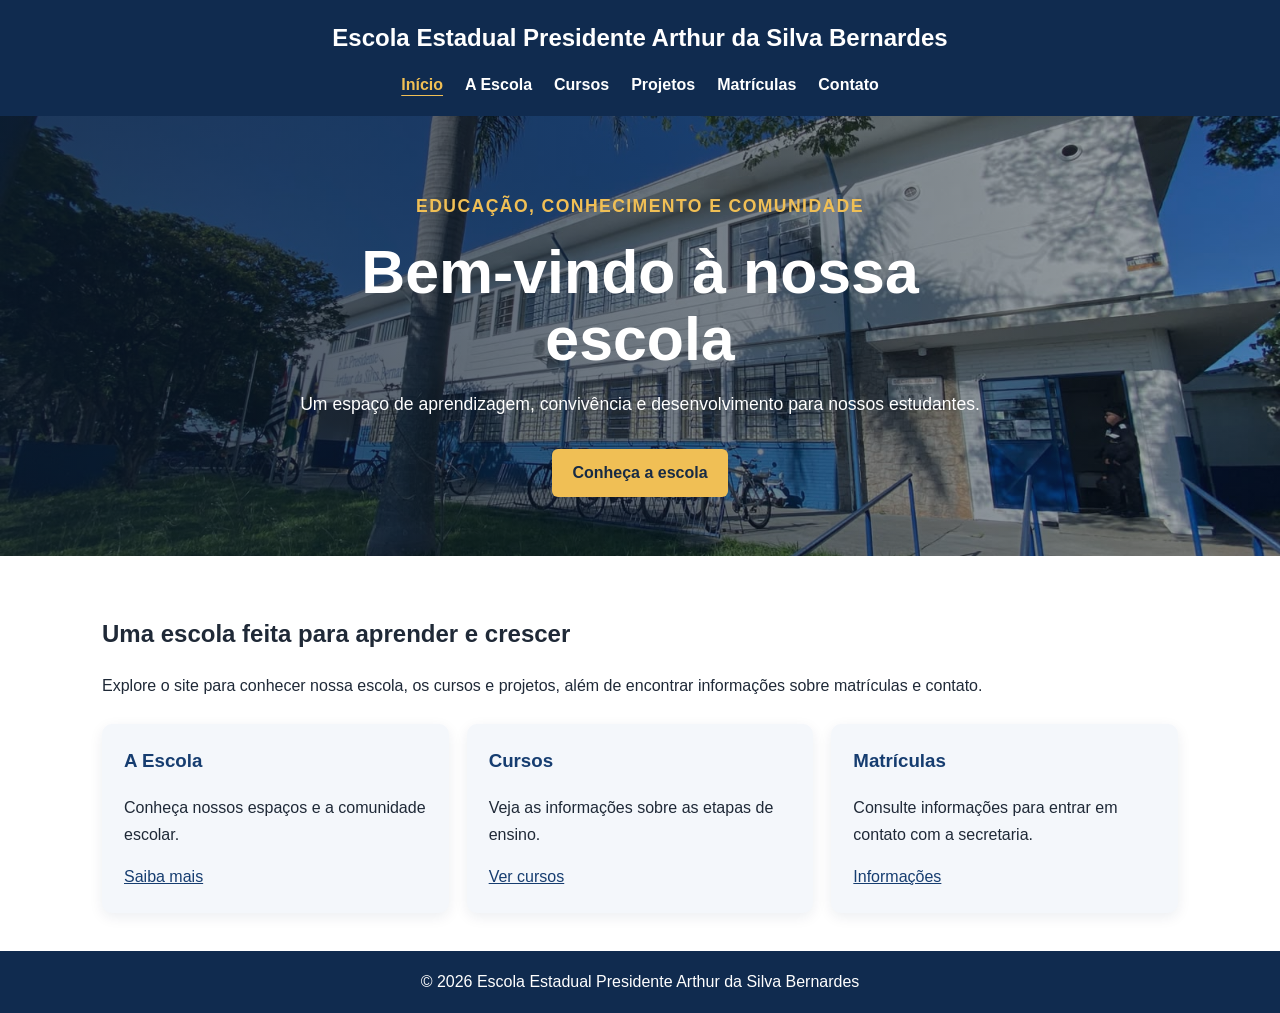
<file: index.html>
<!DOCTYPE html>
<html lang="pt-BR">
<head>
    <meta charset="UTF-8">
    <meta name="viewport" content="width=device-width, initial-scale=1.0">
    <meta name="description" content="Site institucional da Escola Estadual Presidente Arthur da Silva Bernardes.">
    <title>Início | Escola Estadual Presidente Arthur da Silva Bernardes</title>
    <link rel="stylesheet" href="style.css">
</head>
<body>
    <header class="site-header">
        <a class="brand" href="index.html">Escola Estadual Presidente Arthur da Silva Bernardes</a>
        <nav class="site-nav" aria-label="Navegação principal">
            <a href="index.html" aria-current="page">Início</a>
            <a href="escola.html">A Escola</a>
            <a href="cursos.html">Cursos</a>
            <a href="projetos.html">Projetos</a>
            <a href="matriculas.html">Matrículas</a>
            <a href="contato.html">Contato</a>
        </nav>
    </header>

    <main>
        <section class="hero" aria-labelledby="hero-title">
            <img class="hero-image" src="imagens/principal.jpeg" alt="Escola Estadual Presidente Arthur da Silva Bernardes">
            <div class="hero-content">
                <p class="eyebrow">Educação, conhecimento e comunidade</p>
                <h1 id="hero-title">Bem-vindo à nossa escola</h1>
                <p>Um espaço de aprendizagem, convivência e desenvolvimento para nossos estudantes.</p>
                <a class="button" href="escola.html">Conheça a escola</a>
            </div>
        </section>

        <section class="content-section">
            <h2>Uma escola feita para aprender e crescer</h2>
            <p>Explore o site para conhecer nossa escola, os cursos e projetos, além de encontrar informações sobre matrículas e contato.</p>
            <div class="card-grid">
                <article class="card"><h3>A Escola</h3><p>Conheça nossos espaços e a comunidade escolar.</p><a href="escola.html">Saiba mais</a></article>
                <article class="card"><h3>Cursos</h3><p>Veja as informações sobre as etapas de ensino.</p><a href="cursos.html">Ver cursos</a></article>
                <article class="card"><h3>Matrículas</h3><p>Consulte informações para entrar em contato com a secretaria.</p><a href="matriculas.html">Informações</a></article>
            </div>
        </section>
    </main>

    <footer class="site-footer"><p>© 2026 Escola Estadual Presidente Arthur da Silva Bernardes</p></footer>
    <script src="script.js"></script>
</body>
</html>
</file>
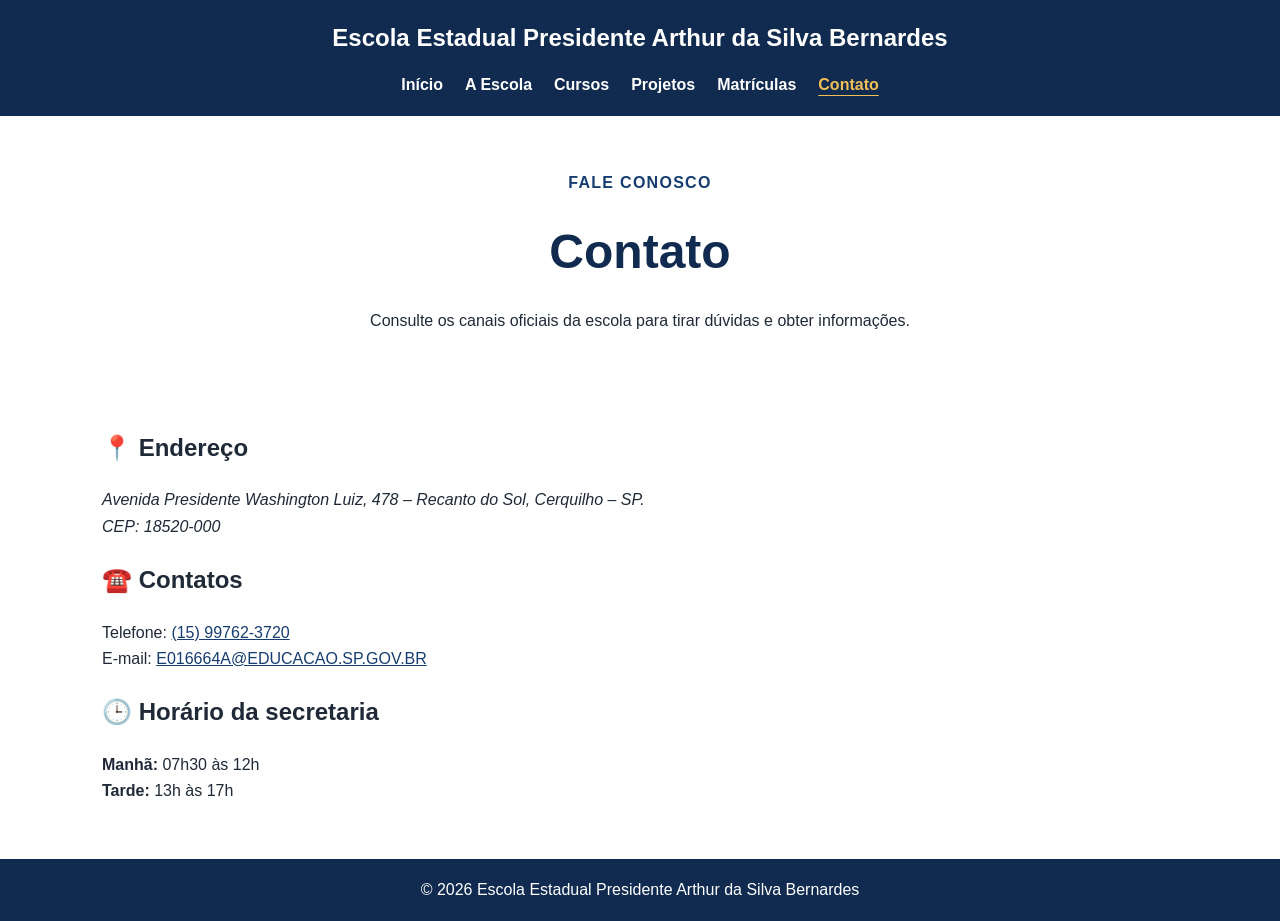
<file: contato.html>
<!DOCTYPE html>
<html lang="pt-BR">
<head>
    <meta charset="UTF-8"><meta name="viewport" content="width=device-width, initial-scale=1.0">
    <title>Contato | Escola Estadual Presidente Arthur da Silva Bernardes</title>
    <link rel="stylesheet" href="style.css">
</head>
<body>
<header class="site-header">
    <a class="brand" href="index.html">Escola Estadual Presidente Arthur da Silva Bernardes</a>
    <nav class="site-nav" aria-label="Navegação principal">
        <a href="index.html">Início</a><a href="escola.html">A Escola</a><a href="cursos.html">Cursos</a><a href="projetos.html">Projetos</a><a href="matriculas.html">Matrículas</a><a href="contato.html" aria-current="page">Contato</a>
    </nav>
</header>
<main>
    <section class="page-heading">
        <p class="eyebrow">Fale conosco</p>
        <h1>Contato</h1>
        <p>Consulte os canais oficiais da escola para tirar dúvidas e obter informações.</p>
    </section>
    <section class="content-section">
        <h2>📍 Endereço</h2>
        <address>Avenida Presidente Washington Luiz, 478 – Recanto do Sol, Cerquilho – SP.<br>CEP: 18520-000</address>

        <h2>☎️ Contatos</h2>
        <p>Telefone: <a href="tel:+5515997623720">(15) 99762-3720</a><br>
        E-mail: <a href="mailto:E016664A@EDUCACAO.SP.GOV.BR">E016664A@EDUCACAO.SP.GOV.BR</a></p>

        <h2>🕒 Horário da secretaria</h2>
        <p><strong>Manhã:</strong> 07h30 às 12h<br><strong>Tarde:</strong> 13h às 17h</p>
    </section>
</main>
<footer class="site-footer"><p>© 2026 Escola Estadual Presidente Arthur da Silva Bernardes</p></footer>
<script src="script.js"></script>
</body>
</html>
</file>
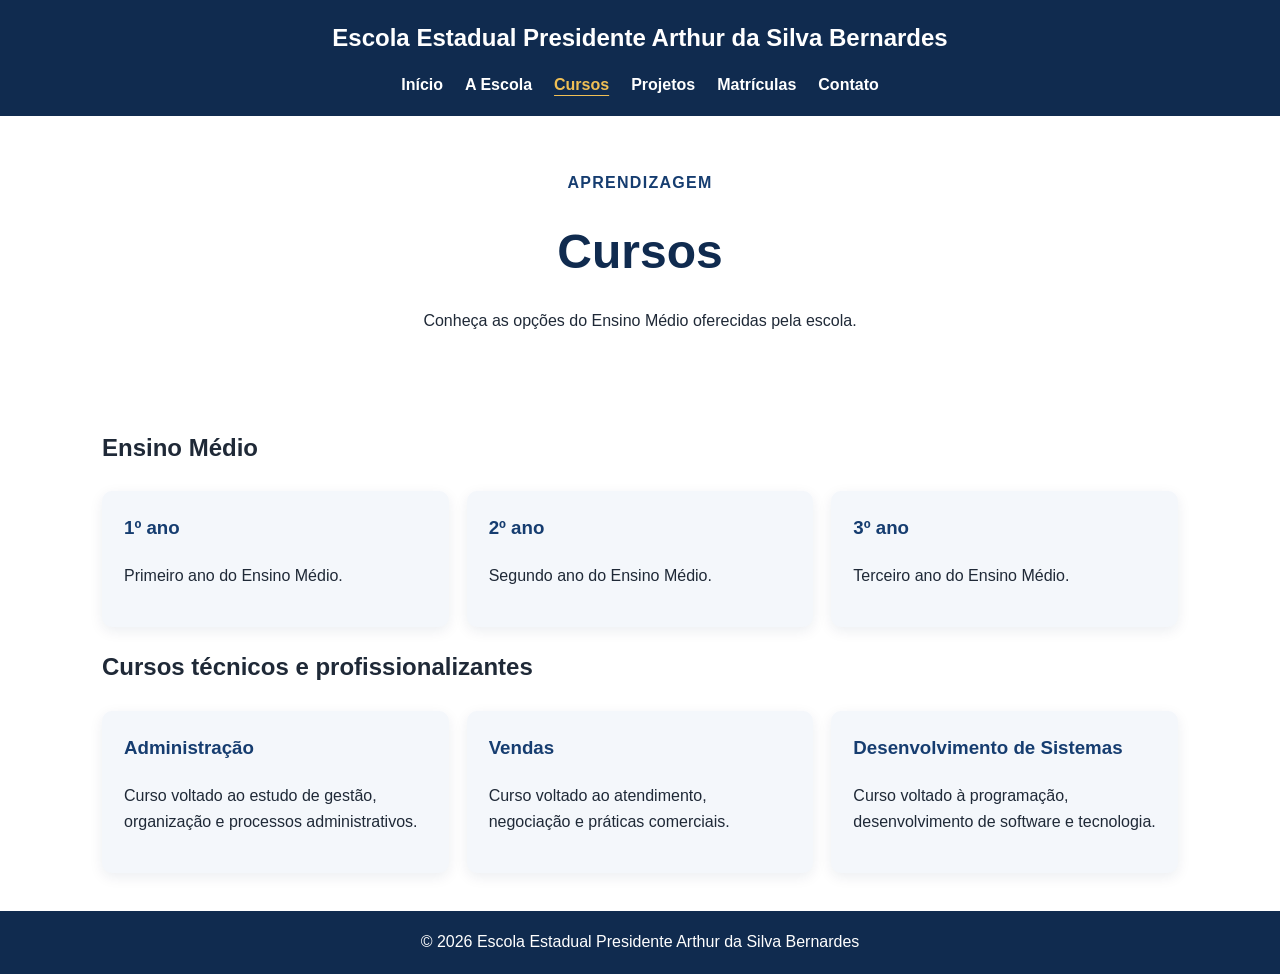
<file: cursos.html>
<!DOCTYPE html>
<html lang="pt-BR">
<head>
    <meta charset="UTF-8"><meta name="viewport" content="width=device-width, initial-scale=1.0">
    <title>Cursos | Escola Estadual Presidente Arthur da Silva Bernardes</title>
    <link rel="stylesheet" href="style.css">
</head>
<body>
<header class="site-header">
    <a class="brand" href="index.html">Escola Estadual Presidente Arthur da Silva Bernardes</a>
    <nav class="site-nav" aria-label="Navegação principal">
        <a href="index.html">Início</a><a href="escola.html">A Escola</a><a href="cursos.html" aria-current="page">Cursos</a><a href="projetos.html">Projetos</a><a href="matriculas.html">Matrículas</a><a href="contato.html">Contato</a>
    </nav>
</header>
<main>
    <section class="page-heading">
        <p class="eyebrow">Aprendizagem</p>
        <h1>Cursos</h1>
        <p>Conheça as opções do Ensino Médio oferecidas pela escola.</p>
    </section>
    <section class="content-section">
        <h2>Ensino Médio</h2>
        <div class="card-grid">
            <article class="card"><h3>1º ano</h3><p>Primeiro ano do Ensino Médio.</p></article>
            <article class="card"><h3>2º ano</h3><p>Segundo ano do Ensino Médio.</p></article>
            <article class="card"><h3>3º ano</h3><p>Terceiro ano do Ensino Médio.</p></article>
        </div>

        <h2>Cursos técnicos e profissionalizantes</h2>
        <div class="card-grid">
            <article class="card"><h3>Administração</h3><p>Curso voltado ao estudo de gestão, organização e processos administrativos.</p></article>
            <article class="card"><h3>Vendas</h3><p>Curso voltado ao atendimento, negociação e práticas comerciais.</p></article>
            <article class="card"><h3>Desenvolvimento de Sistemas</h3><p>Curso voltado à programação, desenvolvimento de software e tecnologia.</p></article>
        </div>
    </section>
</main>
<footer class="site-footer"><p>© 2026 Escola Estadual Presidente Arthur da Silva Bernardes</p></footer>
<script src="script.js"></script>
</body>
</html>
</file>
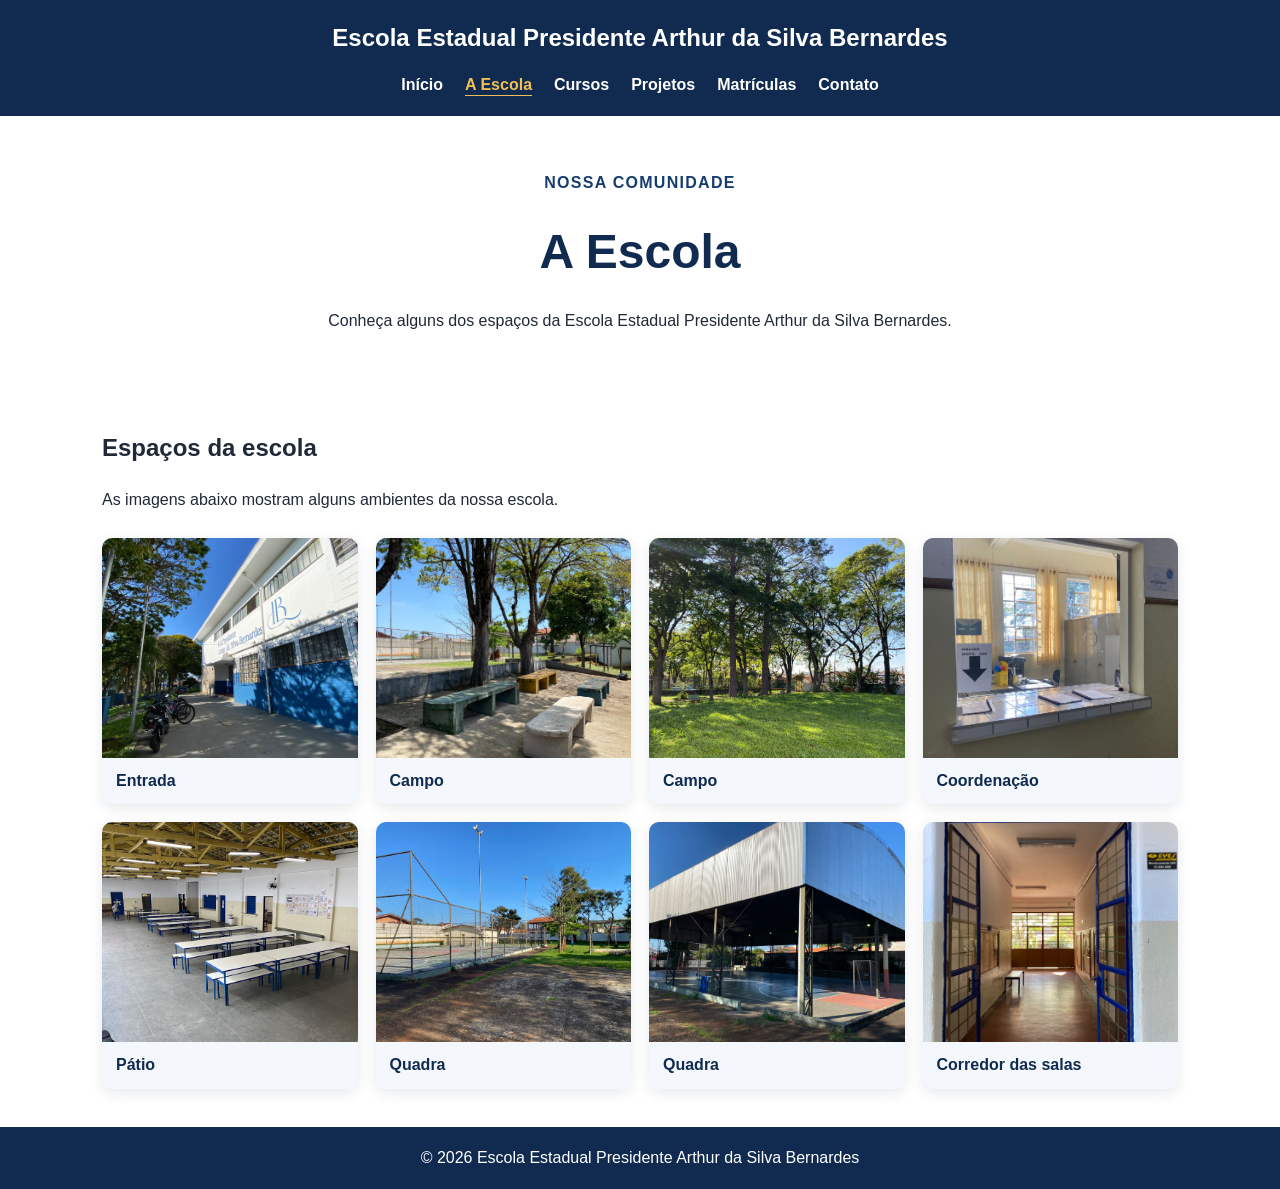
<file: escola.html>
<!DOCTYPE html>
<html lang="pt-BR">
<head>
    <meta charset="UTF-8">
    <meta name="viewport" content="width=device-width, initial-scale=1.0">
    <meta name="description" content="Conheça os espaços da Escola Estadual Presidente Arthur da Silva Bernardes.">
    <title>A Escola | Escola Estadual Presidente Arthur da Silva Bernardes</title>
    <link rel="stylesheet" href="style.css">
</head>
<body>
    <header class="site-header">
        <a class="brand" href="index.html">Escola Estadual Presidente Arthur da Silva Bernardes</a>
        <nav class="site-nav" aria-label="Navegação principal">
            <a href="index.html">Início</a><a href="escola.html" aria-current="page">A Escola</a><a href="cursos.html">Cursos</a><a href="projetos.html">Projetos</a><a href="matriculas.html">Matrículas</a><a href="contato.html">Contato</a>
        </nav>
    </header>

    <main>
        <section class="page-heading"><p class="eyebrow">Nossa comunidade</p><h1>A Escola</h1><p>Conheça alguns dos espaços da Escola Estadual Presidente Arthur da Silva Bernardes.</p></section>
        <section class="content-section">
            <h2>Espaços da escola</h2>
            <p>As imagens abaixo mostram alguns ambientes da nossa escola.</p>
            <div class="gallery">
                <figure><img src="imagens/entrada.jpeg" alt="Entrada da escola" loading="lazy"><figcaption>Entrada</figcaption></figure>
                <figure><img src="imagens/campo2.jpeg" alt="Campo da escola" loading="lazy"><figcaption>Campo</figcaption></figure>
                <figure><img src="imagens/campo.jpeg" alt="Outro ângulo do campo da escola" loading="lazy"><figcaption>Campo</figcaption></figure>
                <figure><img src="imagens/coordenacao.jpeg" alt="Espaço da coordenação escolar" loading="lazy"><figcaption>Coordenação</figcaption></figure>
                <figure><img src="imagens/patio.jpeg" alt="Pátio da escola" loading="lazy"><figcaption>Pátio</figcaption></figure>
                <figure><img src="imagens/quadra1.jpeg" alt="Quadra da escola" loading="lazy"><figcaption>Quadra</figcaption></figure>
                <figure><img src="imagens/quadra2.jpeg" alt="Outro ângulo da quadra da escola" loading="lazy"><figcaption>Quadra</figcaption></figure>
                <figure><img src="imagens/corredorsalas.jpeg" alt="Corredor das salas de aula" loading="lazy"><figcaption>Corredor das salas</figcaption></figure>
            </div>
        </section>
    </main>

    <footer class="site-footer"><p>© 2026 Escola Estadual Presidente Arthur da Silva Bernardes</p></footer>
    <script src="script.js"></script>
</body>
</html>
</file>
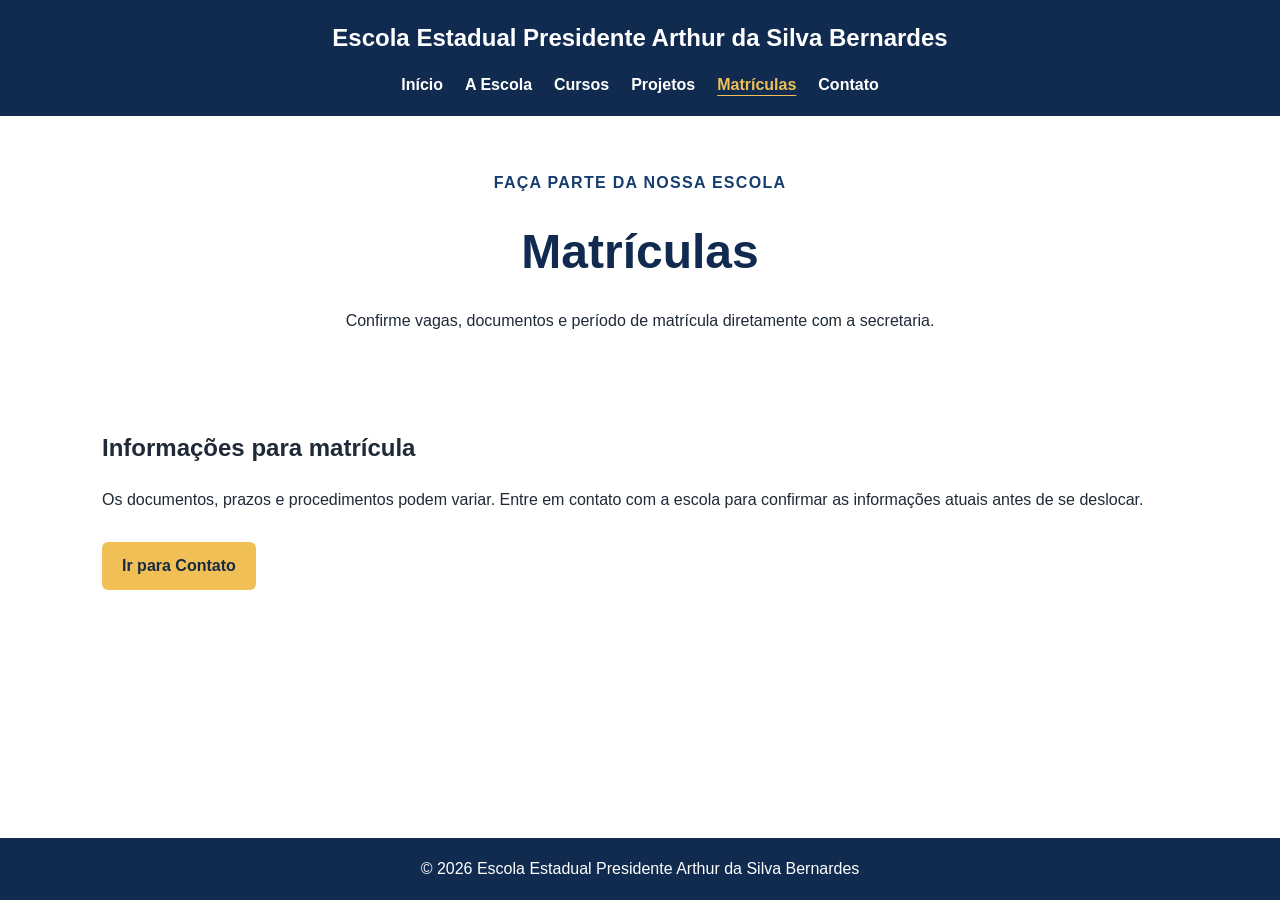
<file: matriculas.html>
<!DOCTYPE html> 
<html lang="pt-BR">
<head>
    <meta charset="UTF-8"><meta name="viewport" content="width=device-width, initial-scale=1.0">
    <title>Matrículas | Escola Estadual Presidente Arthur da Silva Bernardes</title>
    <link rel="stylesheet" href="style.css">
</head>
<body>
<header class="site-header">
    <a class="brand" href="index.html">Escola Estadual Presidente Arthur da Silva Bernardes</a>
    <nav class="site-nav" aria-label="Navegação principal">
        <a href="index.html">Início</a><a href="escola.html">A Escola</a><a href="cursos.html">Cursos</a><a href="projetos.html">Projetos</a><a href="matriculas.html" aria-current="page">Matrículas</a><a href="contato.html">Contato</a>
    </nav>
</header>
<main>
    <section class="page-heading">
        <p class="eyebrow">Faça parte da nossa escola</p>
        <h1>Matrículas</h1>
        <p>Confirme vagas, documentos e período de matrícula diretamente com a secretaria.</p>
    </section>
    <section class="content-section">
        <h2>Informações para matrícula</h2>
        <p>Os documentos, prazos e procedimentos podem variar. Entre em contato com a escola para confirmar as informações atuais antes de se deslocar.</p>
        
        <a class="button" href="contato.html">Ir para Contato</a>
    </section>
</main>
<footer class="site-footer"><p>© 2026 Escola Estadual Presidente Arthur da Silva Bernardes</p></footer>
<script src="script.js"></script>
</body>
</html>
</file>
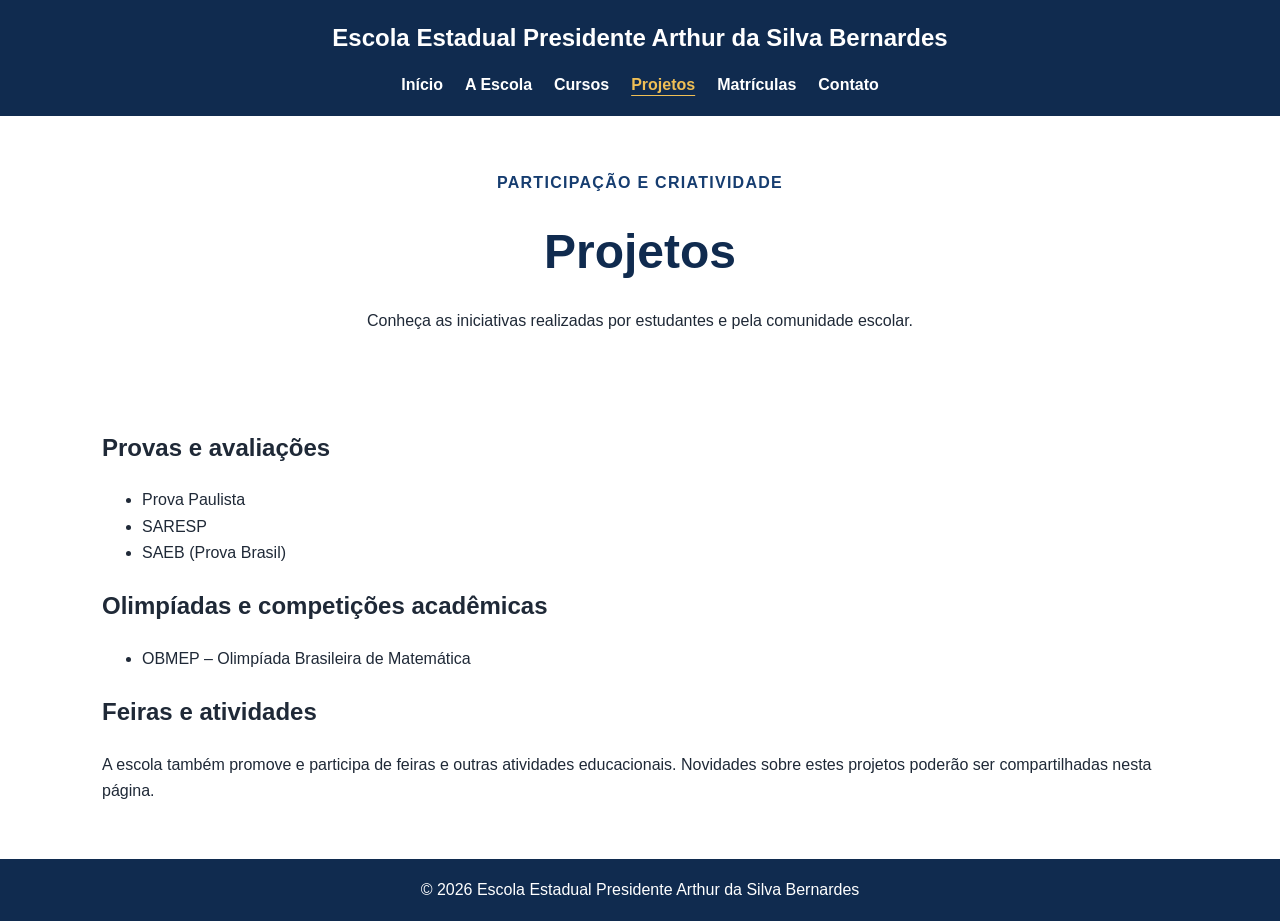
<file: projetos.html>
<!DOCTYPE html>
<html lang="pt-BR">
<head>
    <meta charset="UTF-8"><meta name="viewport" content="width=device-width, initial-scale=1.0">
    <title>Projetos | Escola Estadual Presidente Arthur da Silva Bernardes</title>
    <link rel="stylesheet" href="style.css">
</head>
<body>
<header class="site-header">
    <a class="brand" href="index.html">Escola Estadual Presidente Arthur da Silva Bernardes</a>
    <nav class="site-nav" aria-label="Navegação principal">
        <a href="index.html">Início</a><a href="escola.html">A Escola</a><a href="cursos.html">Cursos</a><a href="projetos.html" aria-current="page">Projetos</a><a href="matriculas.html">Matrículas</a><a href="contato.html">Contato</a>
    </nav>
</header>
<main>
    <section class="page-heading">
        <p class="eyebrow">Participação e criatividade</p>
        <h1>Projetos</h1>
        <p>Conheça as iniciativas realizadas por estudantes e pela comunidade escolar.</p>
    </section>
    <section class="content-section">
        <h2>Provas e avaliações</h2>
        <ul>
            <li>Prova Paulista</li>
            <li>SARESP</li>
            <li>SAEB (Prova Brasil)</li>
        </ul>

        <h2>Olimpíadas e competições acadêmicas</h2>
        <ul>
            <li>OBMEP – Olimpíada Brasileira de Matemática</li>
        </ul>

        <h2>Feiras e atividades</h2>
        <p>A escola também promove e participa de feiras e outras atividades educacionais. Novidades sobre estes projetos poderão ser compartilhadas nesta página.</p>
    </section>
</main>
<footer class="site-footer"><p>© 2026 Escola Estadual Presidente Arthur da Silva Bernardes</p></footer>
<script src="script.js"></script>
</body>
</html>
</file>
<file: style.css>
* { box-sizing: border-box; }
:root { --blue: #163d70; --blue-dark: #102b4f; --gold: #f0bf55; --ink: #1f2937; --muted: #526174; --surface: #f4f7fb; }
html { scroll-behavior: smooth; }
body { margin: 0; min-height: 100vh; display: flex; flex-direction: column; font-family: Arial, Helvetica, sans-serif; color: var(--ink); line-height: 1.65; }
a { color: var(--blue); }
.site-header { background: var(--blue-dark); color: #fff; padding: 18px max(20px, calc((100% - 1180px) / 2)); }
.brand { display: block; color: #fff; font-weight: 700; font-size: clamp(1.05rem, 2.4vw, 1.5rem); text-decoration: none; text-align: center; }
.site-nav { display: flex; justify-content: center; flex-wrap: wrap; gap: 8px 22px; margin-top: 14px; }
.site-nav a { color: #fff; text-decoration: none; font-weight: 600; }
.site-nav a:hover, .site-nav a:focus, .site-nav a[aria-current="page"] { color: var(--gold); text-decoration: underline; text-underline-offset: 5px; }
main { width: 100%; flex: 1; }
.hero { position: relative; min-height: 440px; display: grid; place-items: center; overflow: hidden; background: var(--blue-dark); color: #fff; text-align: center; padding: 50px 20px; }
.hero::after { content: ""; position: absolute; inset: 0; background: linear-gradient(90deg, rgba(10, 25, 45, .78), rgba(10, 25, 45, .38)); }
.hero-image { position: absolute; inset: 0; width: 100%; height: 100%; object-fit: cover; }
.hero-content { position: relative; z-index: 1; max-width: 760px; }
.hero h1 { margin: 5px 0 12px; font-size: clamp(2rem, 6vw, 3.8rem); line-height: 1.1; }
.hero p { font-size: 1.1rem; }
.eyebrow { color: var(--gold); font-weight: 700; letter-spacing: .08em; text-transform: uppercase; }
.button { display: inline-block; margin-top: 12px; padding: 11px 20px; border-radius: 6px; background: var(--gold); color: #182b44; text-decoration: none; font-weight: 700; }
.button:hover, .button:focus { background: #ffda83; }
.content-section, .page-heading { width: min(1120px, 100%); margin: 0 auto; padding: 38px 22px; }
.page-heading { text-align: center; padding-bottom: 20px; }
.page-heading .eyebrow { color: var(--blue); }
.page-heading h1 { margin: 0; color: var(--blue-dark); font-size: clamp(2rem, 5vw, 3rem); }
.card-grid { display: grid; grid-template-columns: repeat(auto-fit, minmax(220px, 1fr)); gap: 18px; margin-top: 24px; }
.card { padding: 22px; border-radius: 10px; background: var(--surface); box-shadow: 0 4px 14px rgba(16, 43, 79, .08); }
.card h3 { margin-top: 0; color: var(--blue); }
.gallery { display: grid; grid-template-columns: repeat(auto-fit, minmax(230px, 1fr)); gap: 18px; margin-top: 24px; }
.gallery figure { margin: 0; overflow: hidden; border-radius: 10px; background: var(--surface); box-shadow: 0 4px 14px rgba(16, 43, 79, .1); }
.gallery img { display: block; width: 100%; height: 220px; object-fit: cover; transition: transform .2s ease; }
.gallery img:hover { transform: scale(1.03); }
.gallery figcaption { padding: 10px 14px; font-weight: 700; color: var(--blue-dark); }
.site-footer { margin-top: auto; padding: 18px 20px; background: var(--blue-dark); color: #fff; text-align: center; }
.site-footer p { margin: 0; }
@media (max-width: 600px) { .site-nav { gap: 8px 14px; } .hero { min-height: 360px; } .gallery { grid-template-columns: 1fr; } .gallery img { height: 240px; } }
</file>
